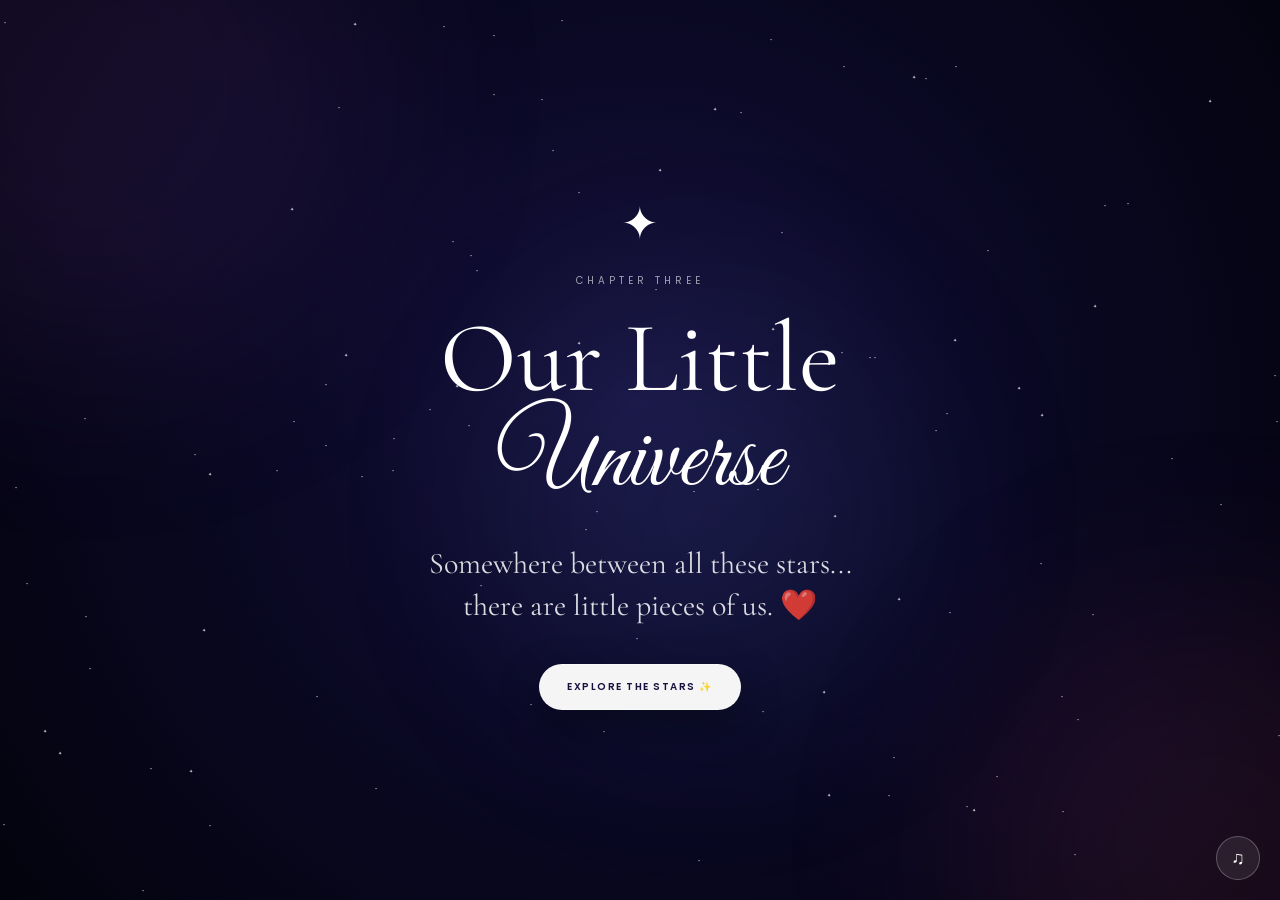
<file: page3.html>
<!DOCTYPE html>
<html lang="en">
<head>
    <meta charset="UTF-8">
    <meta name="viewport" content="width=device-width, initial-scale=1.0">

    <title>Our Little Universe ❤️</title>

    <link rel="preconnect" href="https://fonts.googleapis.com">
    <link rel="preconnect" href="https://fonts.gstatic.com" crossorigin>

    <link href="https://fonts.googleapis.com/css2?family=Cormorant+Garamond:wght@400;500;600&family=Great+Vibes&family=Poppins:wght@400;500;600&display=swap" rel="stylesheet">

    <link rel="stylesheet" href="page3.css">
</head>

<body>

    <!-- PAGE TRANSITION -->

    <div id="pageTransition"></div>


    <!-- BACKGROUND -->

    <div class="nebula nebula-one"></div>
    <div class="nebula nebula-two"></div>
    <div class="nebula nebula-three"></div>


    <!-- STARS -->

    <div class="stars" id="stars"></div>


    <!-- INTRODUCTION -->

    <section class="intro-screen active" id="introScreen">

        <div class="intro-content">

            <div class="tiny-star">✦</div>

            <p class="eyebrow">
                CHAPTER THREE
            </p>

            <h1>
                Our Little
                <br>
                <span>Universe</span>
            </h1>

            <p class="intro-text">
                Somewhere between all these stars...
            </p>

            <p class="intro-text">
                there are little pieces of us.
                ❤️
            </p>

            <button id="exploreButton" class="main-button">
                EXPLORE THE STARS ✨
            </button>

        </div>

    </section>


    <!-- UNIVERSE -->

    <main class="universe" id="universe">

        <div class="universe-heading">

            <p class="eyebrow">
                TISHA'S LITTLE UNIVERSE
            </p>

            <h2>
                Find the memories...
            </h2>

            <p>
                There are little pieces of our story
                hidden among the stars.
            </p>

            <div class="progress">

                <span id="progressText">
                    0 / 6 discovered
                </span>

                <div class="progress-bar">

                    <div
                        id="progressFill"
                        class="progress-fill">
                    </div>

                </div>

            </div>

        </div>


        <!-- STAR 1 -->

        <button
            class="memory-star star-one"
            data-memory="0"
            aria-label="Our Beginning">

            <span class="star-glow"></span>
            <span class="star-symbol">✦</span>

            <span class="star-label">
                Our Beginning
            </span>

        </button>


        <!-- STAR 2 -->

        <button
            class="memory-star star-two"
            data-memory="1"
            aria-label="12.03.26">

            <span class="star-glow"></span>
            <span class="star-symbol">✦</span>

            <span class="star-label">
                12.03.26
            </span>

        </button>


        <!-- STAR 3 -->

        <button
            class="memory-star star-three"
            data-memory="2"
            aria-label="That First Day">

            <span class="star-glow"></span>
            <span class="star-symbol">✦</span>

            <span class="star-label">
                That First Day
            </span>

        </button>


        <!-- STAR 4 -->

        <button
            class="memory-star star-four"
            data-memory="3"
            aria-label="A Little Confession">

            <span class="star-glow"></span>
            <span class="star-symbol">✦</span>

            <span class="star-label">
                A Little Confession
            </span>

        </button>


        <!-- STAR 5 -->

        <button
            class="memory-star star-five"
            data-memory="4"
            aria-label="Something I Love">

            <span class="star-glow"></span>
            <span class="star-symbol">✦</span>

            <span class="star-label">
                Something I Love
            </span>

        </button>


        <!-- STAR 6 -->

        <button
            class="memory-star star-six"
            data-memory="5"
            aria-label="A Secret">

            <span class="star-glow"></span>
            <span class="star-symbol">✦</span>

            <span class="star-label">
                A Secret
            </span>

        </button>


        <!-- FINAL MESSAGE -->

        <div
            id="universeComplete"
            class="universe-complete">

            <div class="complete-stars">
                ✦ ✧ ✦
            </div>

            <h2>
                You found them all. ❤️
            </h2>

            <p>
                But I think there are still
                more memories to make.
            </p>

            <button
                id="continueButton"
                class="main-button">

                CONTINUE MY ADVENTURE →

            </button>

        </div>

    </main>


    <!-- MEMORY MODAL -->

    <div
        id="memoryModal"
        class="memory-modal">

        <div class="modal-backdrop"></div>

        <div class="memory-card">

            <button
                id="closeMemory"
                class="close-button"
                aria-label="Close">

                ×

            </button>


            <div class="memory-icon" id="memoryIcon">
                ✦
            </div>

            <p
                class="memory-number"
                id="memoryNumber">
                MEMORY 01
            </p>

            <h2 id="memoryTitle">
                Our Beginning
            </h2>

            <div class="memory-line"></div>

            <p
                id="memoryText"
                class="memory-text">
            </p>


            <!-- PHOTO PLACEHOLDER -->

            <div class="memory-photo">

                <span>📷</span>

                <small>
                    YOUR PHOTO WILL GO HERE
                </small>

            </div>

            <button
                id="memoryDone"
                class="memory-done">

                I FOUND THIS ONE ❤️

            </button>

        </div>

    </div>


    <!-- MUSIC CONTROL -->

    <button
        id="musicButton"
        class="music-button"
        aria-label="Music">

        ♫

    </button>


    <script src="page3.js"></script>

</body>
</html>
</file>
<file: page3.css>
* {
    margin: 0;
    padding: 0;
    box-sizing: border-box;
}

html,
body {
    width: 100%;
    height: 100%;
}

body {
    overflow: hidden;

    font-family: "Poppins", sans-serif;

    color: #ffffff;

    background:
        radial-gradient(
            circle at 50% 45%,
            #191441 0%,
            #0b0926 42%,
            #03030d 100%
        );
}


/* =========================================
   PAGE TRANSITION
========================================= */

#pageTransition {
    position: fixed;
    inset: 0;

    background: #02020b;

    z-index: 999;

    pointer-events: none;

    opacity: 1;

    transition:
        opacity 1.5s ease;
}

#pageTransition.fade-out {
    opacity: 0;
}


/* =========================================
   BACKGROUND NEBULA
========================================= */

.nebula {
    position: fixed;

    border-radius: 50%;

    filter: blur(100px);

    pointer-events: none;

    opacity: .14;

    z-index: 0;

    animation:
        nebulaFloat 18s ease-in-out infinite alternate;
}

.nebula-one {
    width: 550px;
    height: 550px;

    left: -180px;
    top: -180px;

    background: #743e9e;
}

.nebula-two {
    width: 500px;
    height: 500px;

    right: -180px;
    bottom: -200px;

    background: #a73d70;

    animation-delay: 4s;
}

.nebula-three {
    width: 400px;
    height: 400px;

    left: 40%;
    top: 35%;

    background: #3859a0;

    animation-delay: 8s;
}

@keyframes nebulaFloat {

    0% {
        transform:
            translate(0, 0)
            scale(.9);
    }

    50% {
        transform:
            translate(45px, -30px)
            scale(1.08);
    }

    100% {
        transform:
            translate(-30px, 45px)
            scale(.96);
    }
}


/* =========================================
   BACKGROUND STARS
========================================= */

.stars {
    position: fixed;

    inset: 0;

    pointer-events: none;

    z-index: 1;
}

.background-star {
    position: absolute;

    color: rgba(255,255,255,.8);

    font-size: 5px;

    transition:
        transform .3s ease;

    animation:
        twinkle
        3s ease-in-out infinite;
}

@keyframes twinkle {

    0%,
    100% {
        opacity: .15;
    }

    50% {
        opacity: .9;
    }
}


/* =========================================
   SHOOTING STARS
========================================= */

.shooting-star {
    position: fixed;

    width: 2px;
    height: 2px;

    background: white;

    border-radius: 50%;

    box-shadow:
        0 0 8px white,
        0 0 18px rgba(255,255,255,.8);

    transform:
        rotate(-35deg);

    z-index: 3;

    pointer-events: none;

    animation:
        shootingStar 1.4s linear forwards;
}

.shooting-star::after {
    content: "";

    position: absolute;

    width: 100px;
    height: 1px;

    right: 0;
    top: 0;

    background:
        linear-gradient(
            to left,
            rgba(255,255,255,.8),
            transparent
        );
}

@keyframes shootingStar {

    0% {
        opacity: 0;

        transform:
            translate(0, 0)
            rotate(-35deg);
    }

    10% {
        opacity: 1;
    }

    100% {
        opacity: 0;

        transform:
            translate(-350px, 350px)
            rotate(-35deg);
    }
}


/* =========================================
   INTRO
========================================= */

.intro-screen {
    position: fixed;

    inset: 0;

    display: flex;

    align-items: center;
    justify-content: center;

    text-align: center;

    padding: 30px;

    opacity: 0;

    visibility: hidden;

    transform:
        scale(1.05);

    transition:
        opacity 1.2s ease,
        transform 1.2s ease,
        visibility 1.2s ease;

    z-index: 20;
}

.intro-screen.active {
    opacity: 1;

    visibility: visible;

    transform:
        scale(1);
}

.intro-content {
    width: min(90%, 700px);
}

.tiny-star {
    font-size: 45px;

    margin-bottom: 15px;

    animation:
        starPulse
        3s ease-in-out infinite;
}

@keyframes starPulse {

    0%,
    100% {
        transform: scale(.8);

        opacity: .55;
    }

    50% {
        transform: scale(1.2);

        opacity: 1;
    }
}

.eyebrow {
    font-size: 10px;

    letter-spacing: 4px;

    opacity: .6;

    margin-bottom: 22px;
}

.intro-content h1 {
    font-family:
        "Cormorant Garamond",
        serif;

    font-size:
        clamp(55px, 10vw, 100px);

    font-weight: 400;

    line-height: .95;

    margin-bottom: 35px;
}

.intro-content h1 span {
    font-family:
        "Great Vibes",
        cursive;
}

.intro-text {
    font-family:
        "Cormorant Garamond",
        serif;

    font-size:
        clamp(22px, 4vw, 30px);

    opacity: .85;

    margin-bottom: 5px;
}


/* =========================================
   BUTTONS
========================================= */

.main-button {
    margin-top: 35px;

    padding:
        14px 27px;

    border:
        1px solid rgba(255,255,255,.35);

    border-radius: 999px;

    background:
        rgba(255,255,255,.96);

    color:
        #17113d;

    font-family:
        "Poppins",
        sans-serif;

    font-size: 10px;

    font-weight: 600;

    letter-spacing: 1.5px;

    cursor: pointer;

    box-shadow:
        0 15px 40px rgba(0,0,0,.35);

    transition:
        transform .25s ease,
        box-shadow .25s ease;
}

.main-button:hover {
    transform:
        translateY(-4px);

    box-shadow:
        0 20px 50px rgba(0,0,0,.45);
}

.main-button:active {
    transform:
        scale(.96);
}


/* =========================================
   UNIVERSE
========================================= */

.universe {
    position: fixed;

    inset: 0;

    opacity: 0;

    visibility: hidden;

    transition:
        opacity 1.3s ease;

    z-index: 10;
}

.universe.active {
    opacity: 1;

    visibility: visible;
}


/* =========================================
   HEADING
========================================= */

.universe-heading {
    position: absolute;

    top: 6%;

    left: 50%;

    transform:
        translateX(-50%);

    width: 90%;

    text-align: center;

    z-index: 20;
}

.universe-heading h2 {
    font-family:
        "Great Vibes",
        cursive;

    font-size:
        clamp(45px, 7vw, 70px);

    font-weight: 400;

    margin-bottom: 4px;
}

.universe-heading > p:not(.eyebrow) {
    font-family:
        "Cormorant Garamond",
        serif;

    font-size: 20px;

    opacity: .65;
}


/* =========================================
   PROGRESS
========================================= */

.progress {
    width: min(260px, 80%);

    margin:
        18px auto;
}

.progress span {
    font-size: 9px;

    letter-spacing: 2px;

    opacity: .55;
}

.progress-bar {
    height: 3px;

    margin-top: 8px;

    border-radius: 10px;

    background:
        rgba(255,255,255,.1);

    overflow: hidden;
}

.progress-fill {
    width: 0%;

    height: 100%;

    background:
        rgba(255,255,255,.9);

    box-shadow:
        0 0 12px rgba(255,255,255,.7);

    transition:
        width .8s cubic-bezier(.22,1,.36,1);
}


/* =========================================
   CONSTELLATION LINES
========================================= */

.constellation-line {
    position: fixed;

    height: 1px;

    background:
        linear-gradient(
            to right,
            transparent,
            rgba(255,255,255,.28),
            transparent
        );

    transform-origin: left center;

    pointer-events: none;

    z-index: 4;

    opacity: 0;

    transition:
        opacity 1s ease;
}

.constellation-line.visible {
    opacity: 1;
}


/* =========================================
   MEMORY STARS
========================================= */

.memory-star {
    position: absolute;

    width: 100px;
    height: 100px;

    display: flex;

    align-items: center;
    justify-content: center;

    border: none;

    background: transparent;

    color: white;

    cursor: pointer;

    z-index: 15;

    transition:
        transform .4s cubic-bezier(.22,1,.36,1);
}

.memory-star:hover {
    transform:
        scale(1.2);
}

.star-symbol {
    position: relative;

    font-size: 28px;

    z-index: 3;

    text-shadow:
        0 0 15px white,
        0 0 35px rgba(180,190,255,.9);

    animation:
        starBreathe
        3s ease-in-out infinite;
}

@keyframes starBreathe {

    0%,
    100% {
        transform: scale(.8);
    }

    50% {
        transform: scale(1.1);
    }
}

.star-glow {
    position: absolute;

    width: 70px;
    height: 70px;

    border-radius: 50%;

    background:
        rgba(255,255,255,.08);

    filter:
        blur(12px);

    animation:
        glowBreathe
        3s ease-in-out infinite;
}

@keyframes glowBreathe {

    0%,
    100% {
        transform: scale(.7);

        opacity: .3;
    }

    50% {
        transform: scale(1.4);

        opacity: .9;
    }
}

.star-label {
    position: absolute;

    top: 76px;

    width: 140px;

    font-size: 9px;

    letter-spacing: 1px;

    opacity: .55;

    transition:
        opacity .3s ease;
}

.memory-star:hover .star-label {
    opacity: 1;
}


/* STAR POSITIONS */

.star-one {
    left: 14%;
    top: 34%;
}

.star-two {
    left: 38%;
    top: 28%;
}

.star-three {
    right: 17%;
    top: 37%;
}

.star-four {
    left: 25%;
    bottom: 22%;
}

.star-five {
    right: 34%;
    bottom: 18%;
}

.star-six {
    right: 10%;
    bottom: 25%;
}


/* =========================================
   DISCOVERED
========================================= */

.memory-star.discovered {
    opacity: .45;
}

.memory-star.discovered .star-symbol {
    color: #ffd9e7;

    text-shadow:
        0 0 10px #ffd9e7,
        0 0 25px #ff9fc4;
}

.memory-star.discovered .star-glow {
    background:
        rgba(255,170,205,.2);
}

.memory-star.discovered::after {
    content: "✓";

    position: absolute;

    top: 5px;
    right: 3px;

    font-size: 12px;

    opacity: .8;
}


/* =========================================
   MEMORY MODAL
========================================= */

.memory-modal {
    position: fixed;

    inset: 0;

    display: flex;

    align-items: center;
    justify-content: center;

    padding: 20px;

    opacity: 0;

    visibility: hidden;

    z-index: 100;

    transition:
        opacity .5s ease,
        visibility .5s ease;
}

.memory-modal.show {
    opacity: 1;

    visibility: visible;
}

.modal-backdrop {
    position: absolute;

    inset: 0;

    background:
        rgba(0,0,10,.76);

    backdrop-filter:
        blur(12px);
}

.memory-card {
    position: relative;

    width: min(92%, 540px);

    max-height: 90vh;

    overflow-y: auto;

    padding:
        35px 28px;

    border-radius: 25px;

    text-align: center;

    background:
        linear-gradient(
            145deg,
            rgba(30,25,70,.98),
            rgba(12,10,35,.98)
        );

    border:
        1px solid rgba(255,255,255,.15);

    box-shadow:
        0 30px 90px rgba(0,0,0,.65);

    transform:
        translateY(30px)
        scale(.92)
        rotateX(5deg);

    transition:
        transform .6s cubic-bezier(.22,1,.36,1);
}

.memory-modal.show .memory-card {
    transform:
        translateY(0)
        scale(1)
        rotateX(0);
}

.close-button {
    position: absolute;

    right: 17px;
    top: 12px;

    border: none;

    background: transparent;

    color: white;

    font-size: 28px;

    opacity: .5;

    cursor: pointer;
}

.memory-icon {
    font-size: 36px;

    margin-bottom: 10px;
}

.memory-number {
    font-size: 9px;

    letter-spacing: 3px;

    opacity: .5;

    margin-bottom: 10px;
}

.memory-card h2 {
    font-family:
        "Great Vibes",
        cursive;

    font-size: 55px;

    font-weight: 400;
}

.memory-line {
    width: 60px;

    height: 1px;

    margin: 15px auto;

    background:
        rgba(255,255,255,.4);
}

.memory-text {
    font-family:
        "Cormorant Garamond",
        serif;

    font-size: 25px;

    line-height: 1.35;

    opacity: .9;

    margin-bottom: 20px;
}


/* =========================================
   PHOTO PLACEHOLDER
========================================= */

.memory-photo {
    height: 180px;

    border-radius: 15px;

    border:
        1px dashed rgba(255,255,255,.25);

    display: flex;

    align-items: center;
    justify-content: center;

    flex-direction: column;

    background:
        rgba(255,255,255,.035);

    margin-bottom: 20px;

    transition:
        transform .4s ease,
        border-color .4s ease;
}

.memory-photo:hover {
    transform:
        scale(1.02);

    border-color:
        rgba(255,255,255,.5);
}

.memory-photo span {
    font-size: 42px;

    margin-bottom: 7px;
}

.memory-photo small {
    font-size: 8px;

    letter-spacing: 2px;

    opacity: .5;
}

.memory-done {
    padding:
        12px 22px;

    border-radius: 999px;

    border:
        1px solid rgba(255,255,255,.25);

    background:
        rgba(255,255,255,.96);

    color:
        #17113d;

    font-size: 9px;

    letter-spacing: 1px;

    font-weight: 600;

    cursor: pointer;

    transition:
        transform .25s ease;
}

.memory-done:hover {
    transform:
        translateY(-3px);
}


/* =========================================
   COMPLETION
========================================= */

.universe-complete {
    position: fixed;

    inset: 0;

    display: flex;

    align-items: center;
    justify-content: center;

    flex-direction: column;

    text-align: center;

    padding: 25px;

    background:
        rgba(2,2,11,.9);

    backdrop-filter:
        blur(15px);

    opacity: 0;

    visibility: hidden;

    transition:
        opacity 1.2s ease,
        visibility 1.2s ease;

    z-index: 50;
}

.universe-complete.show {
    opacity: 1;

    visibility: visible;
}

.complete-stars {
    font-size: 28px;

    letter-spacing: 12px;

    margin-bottom: 20px;

    animation:
        completionStars
        2s ease-in-out infinite;
}

@keyframes completionStars {

    0%,
    100% {
        transform: scale(.9);
    }

    50% {
        transform: scale(1.15);
    }
}

.universe-complete h2 {
    font-family:
        "Great Vibes",
        cursive;

    font-size:
        clamp(50px, 8vw, 80px);

    font-weight: 400;

    margin-bottom: 15px;
}

.universe-complete p {
    font-family:
        "Cormorant Garamond",
        serif;

    font-size: 25px;

    opacity: .8;
}


/* =========================================
   MUSIC
========================================= */

.music-button {
    position: fixed;

    right: 20px;
    bottom: 20px;

    width: 44px;
    height: 44px;

    border-radius: 50%;

    border:
        1px solid rgba(255,255,255,.25);

    background:
        rgba(255,255,255,.08);

    color: white;

    cursor: pointer;

    z-index: 200;

    font-size: 18px;
}


/* =========================================
   MOBILE
========================================= */

@media (max-width: 700px) {

    .universe-heading {
        top: 5%;
    }

    .universe-heading h2 {
        font-size: 48px;
    }

    .universe-heading > p:not(.eyebrow) {
        font-size: 17px;
    }

    .star-one {
        left: 5%;
        top: 33%;
    }

    .star-two {
        left: 37%;
        top: 25%;
    }

    .star-three {
        right: 5%;
        top: 35%;
    }

    .star-four {
        left: 12%;
        bottom: 21%;
    }

    .star-five {
        right: 34%;
        bottom: 15%;
    }

    .star-six {
        right: 4%;
        bottom: 25%;
    }

    .star-label {
        font-size: 8px;

        width: 110px;
    }

    .memory-card {
        padding:
            30px 20px;
    }

    .memory-card h2 {
        font-size: 48px;
    }

    .memory-text {
        font-size: 22px;
    }
}
</file>
